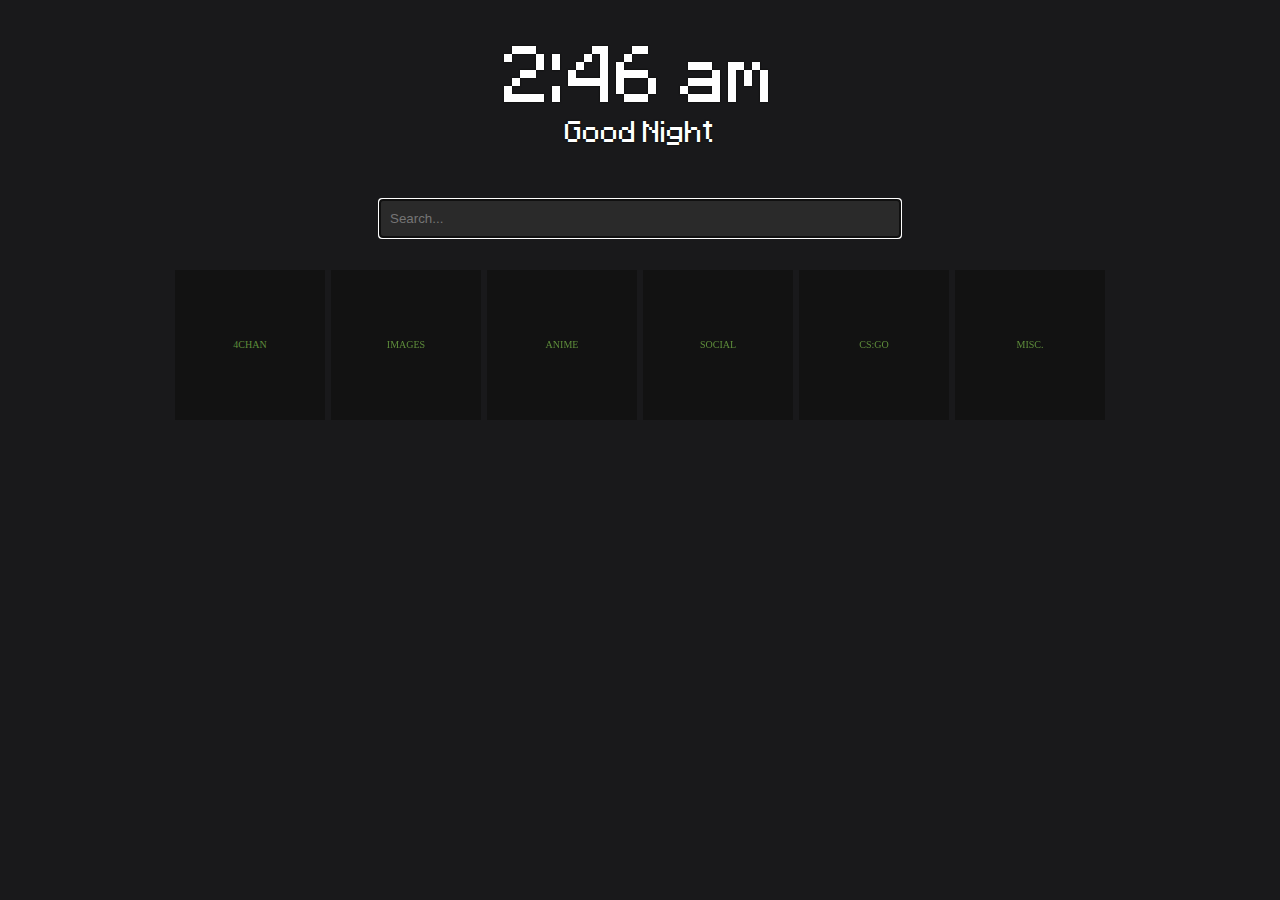
<file: index.html>
<!DOCTYPE html>
<html>
    <head>
        <title>startpage</title>
		<meta charset="utf-8">
        <script src="jquery.min.js"></script>
        <script src="main.js"></script>
		<link rel="icon" type="image/png" href="favicon.png">
		<link rel="stylesheet" type="text/css" href="fonts/font.css">
        <link rel="stylesheet" type="text/css" href="style.css">
    </head>
    <body>
        <div id="bgimg"></div>
		<div id="clock">0:00 am</div>
		<div id="greeting">Sleep Well</div>
		<div id="search">
	        <div class="content">
	            <input id="searchinput" type="text" autocomplete="off" placeholder="Search..." autofocus>
	        </div>
	    </div>
        <div id="container">
            <div id="cell">
                <div class="sqr">
                    <span>4chan</span>
                    <div class="content">
                        <a href="http://boards.4chan.org/a/">/a/</a><br>
                        <a href="http://boards.4chan.org/jp/">/jp/</a><br>
                        <a href="http://boards.4chan.org/w/">/w/</a><br>
                        <a href="http://boards.4chan.org/wg/">/wg/</a><br>
                        <a href="http://boards.4chan.org/g/">/g/</a><br>
                        <a href="http://boards.4chan.org/vg/">/vg/</a><br>
                    </div>
                </div>
                <div class="sqr">
                    <span>images</span>
                    <div class="content">
                        <a href="http://www.deviantart.com/">deviantart</a><br>
                        <a href="http://www.donmai.us/">danbooru</a><br>
                        <a href="http://alpha.wallhaven.cc/">wallhaven</a><br>
                        <a href="http://yande.re/">yande.re</a><br>
                        <a href="http://vector.booru.org/">vectorbooru</a><br>
                        <a href="http://zerochan.net/">zerochan</a><br>
                        <a href="https://nik.bot.nu">nik.bot</a><br>
						<a href="https://imgur.com/">imgur</a>
                    </div>
                </div>
                <div class="sqr">
                    <span>anime</span>
                    <div class="content">
                        <a href="http://horriblesubs.info/">horriblesubs</a><br>
                        <a href="http://myanimelist.net/">myanimelist</a><br>
                        <a href="http://anichart.net/">anichart</a><br>
                        <a href="http://anidb.net/">anidb</a><br>
                        <a href="http://nyaa.se/">nyaa.se</a><br>
                        <a href="http://bakabt.me/‎">bakabt</a>
                    </div>
                </div>
				<div class="sqr">
					<span>social</span>
					<div class="content">
						<a href="https://www.facebook.com/">facebook</a><br>
						<a href="https://www.twitter.com/">twitter</a><br>
						<a href="https://tumblr.com/">tumblr</a><br>
						<a href="https://instagram.com/">instagram</a>
					</div>
				</div>
				<div class="sqr">
					<span>cs:go</span>
					<div class="content">
						<a href="http://blog.counter-strike.net/">cs-blog</a><br>
						<a href="http://csgolounge.com/">csgo lounge</a><br>
						<a href="http://csgojackpot.com/"> csgo jackpot</a><br>
						<a href="https://www.reddit.com/r/globaloffensive">/r/globaloffensive</a><br>
						<a href="http://www.hltv.org/">hltv</a>
					</div>
				</div>
				<div class="sqr">
					<span>misc.</span>
					<div class="content">
						<a href="http://www.twitch.tv/">twitch</a><br>
						<a href="https://www.reddit.com/">reddit</a><br>
						<a href="http://store.steampowered.com/">steam</a><br>
						<a href="https://github.com/">github</a><br>
						<a href="http://www.mangaeden.com/">mangaeden</a>
					</div>
				</div>
            </div>
        </div>
    </body>
</html>
</file>
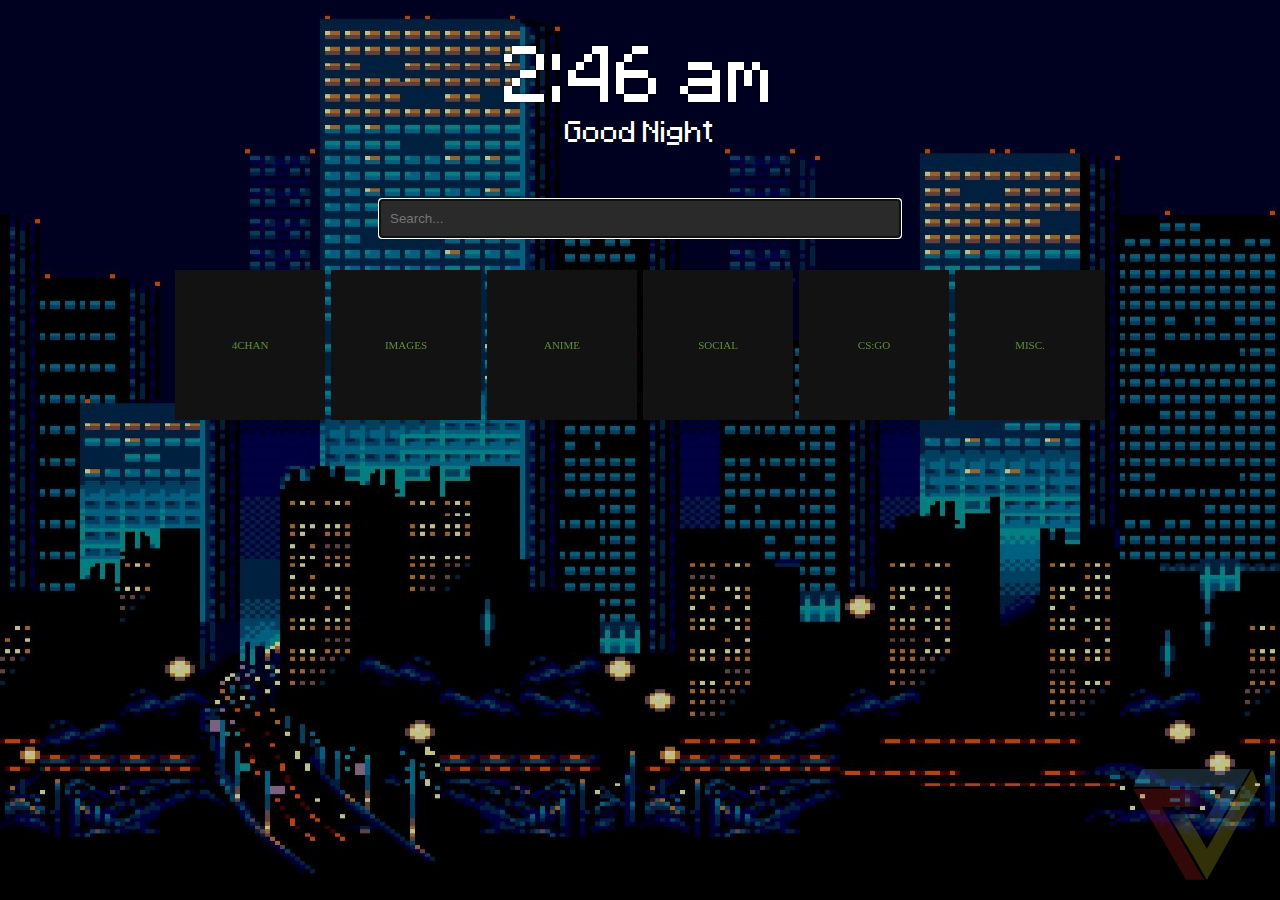
<file: yukisuki/index.html>
<!DOCTYPE html>
<html>
    <head>
        <title>startpage</title>
		<meta charset="utf-8">
        <script src="jquery.min.js"></script>
        <script src="main.js"></script>
		<link rel="icon" type="image/png" href="favicon.png">
		<link rel="stylesheet" type="text/css" href="fonts/font.css">
        <link rel="stylesheet" type="text/css" href="style.css">
    </head>
    <body>
        <div id="bgimg"></div>
		<div id="clock">0:00 am</div>
		<div id="greeting">Midnight</div>
		<div id="search">
	        <div class="content">
	            <input id="searchinput" type="text" autocomplete="off" placeholder="Search..." autofocus>
	        </div>
	    </div>
        <div id="container">
            <div id="cell">
                <div class="sqr">
                    <span>4chan</span>
                    <div class="content">
                        <a href="http://boards.4chan.org/a/">/a/</a><br>
                        <a href="http://boards.4chan.org/jp/">/jp/</a><br>
                        <a href="http://boards.4chan.org/w/">/w/</a><br>
                        <a href="http://boards.4chan.org/wg/">/wg/</a><br>
                        <a href="http://boards.4chan.org/g/">/g/</a><br>
                        <a href="http://boards.4chan.org/vg/">/vg/</a><br>
                    </div>
                </div>
                <div class="sqr">
                    <span>images</span>
                    <div class="content">
                        <a href="http://www.deviantart.com/">deviantart</a><br>
                        <a href="http://www.donmai.us/">danbooru</a><br>
                        <a href="http://alpha.wallhaven.cc/">wallhaven</a><br>
                        <a href="http://yande.re/">yande.re</a><br>
                        <a href="http://vector.booru.org/">vectorbooru</a><br>
                        <a href="http://zerochan.net/">zerochan</a><br>
                        <a href="https://nik.bot.nu">nik.bot</a><br>
						<a href="https://imgur.com/">imgur</a>
                    </div>
                </div>
                <div class="sqr">
                    <span>anime</span>
                    <div class="content">
                        <a href="http://horriblesubs.info/">horriblesubs</a><br>
                        <a href="http://animeshow.tv/">animeshow</a><br>
                        <a href="http://anichart.net/">anichart</a><br>
                        <a href="http://anidb.net/">anidb</a><br>
                        <a href="http://nyaa.se/">nyaa.se</a><br>
                        <a href="http://bakabt.me/">bakabt</a><br>
						<a href="http://www.waoanime.tv/">waoanime</a>
                    </div>
                </div>
				<div class="sqr">
					<span>social</span>
					<div class="content">
						<a href="https://www.facebook.com/">facebook</a><br>
						<a href="https://www.twitter.com/">twitter</a><br>
						<a href="https://tumblr.com/">tumblr</a><br>
						<a href="https://instagram.com/">instagram</a>
					</div>
				</div>
				<div class="sqr">
					<span>cs:go</span>
					<div class="content">
						<a href="http://blog.counter-strike.net/">cs-blog</a><br>
						<a href="http://csgolounge.com/">csgo lounge</a><br>
						<a href="http://csgojackpot.com/"> csgo jackpot</a><br>
						<a href="https://www.reddit.com/r/globaloffensive">/r/globaloffensive</a><br>
						<a href="http://www.hltv.org/">hltv</a><br>
						<a href="http://csgoshuffle.com/">csgo shuffle</a>
					</div>
				</div>
				<div class="sqr">
					<span>misc.</span>
					<div class="content">
						<a href="http://www.twitch.tv/">twitch</a><br>
						<a href="https://www.reddit.com/">reddit</a><br>
						<a href="http://store.steampowered.com/">steam</a><br>
						<a href="https://github.com/">github</a><br>
						<a href="http://www.mangaeden.com/">mangaeden</a>
					</div>
				</div>
            </div>
        </div>
    </body>
</html>
</file>
<file: fonts/font.css>
@font-face {
	font-family: "minecraftfont";
	src: url("./minecraftfont.eot");
	src: local("minecraftfont"), url("./minecraftfont.woff") format("woff"), url("./minecraftfont.ttf") format("truetype");
}

.customFont_MC {
	font-family: "minecraftfont" !important;
}
</file>
<file: style.css>
body {
	overflow: hidden;
}

a {
	text-decoration: none;
    line-height: 25px;
}

#bgimg {
	z-index: -10;
	position: fixed;
    background-size: cover;
    background-repeat: no-repeat;
}

#container {
	width: 100%;
	display: table;
}

#cell {
	display: table-cell;
	vertical-align: middle;
	text-align: center;
}

.sqr {
	display: inline-block;
	width: 150px;
	height: 150px;
	margin: 3px 1px;
	overflow: hidden;
    -moz-transition: all .25s ease-in-out;
	-webkit-transition: all .25s ease-in-out;
	-o-transition: all .25s ease-in-out;
	transition: all .25s ease-in-out;
	vertical-align: top;
}

.content {
	margin: 0 10px 0;
	line-height: 25px;
}

span {
	width: inherit;
	height: inherit;
	line-height: 150px;
	text-transform: uppercase;
}

#clock, #greeting {
	font-family: "minecraftfont";
	color: #ffffff;
	text-shadow: 0 0 2px #000000;
	text-align: center;
	width: 100%;
}

#clock {
	font-size: 4em;
	height: 100px;
	margin: 30px 0 0 0;
}

#greeting {
	font-size: 1.5em;
	height: 75px;
	margin: -15px 0 -10px 0;
}

#search {
	margin: 10px 0 30px 0;
	text-align: center;
	line-height: 75px;
}

#searchinput {
    width: 500px;
    height: 37px;
	margin: 10px 0 0 0;
    padding: 0 10px;
    border: none;
}
</file>
<file: yukisuki/fonts/font.css>
@font-face {
	font-family: "minecraftfont";
	src: url("./minecraftfont.eot");
	src: local("minecraftfont"), url("./minecraftfont.woff") format("woff"), url("./minecraftfont.ttf") format("truetype");
}

.customFont_MC {
	font-family: "minecraftfont" !important;
}
</file>
<file: yukisuki/style.css>
html {
	height: 100%;
}

body {
	overflow: hidden;
	background-position: center center;
	background-repeat: no-repeat;
	background-size: cover;
	background-attachment: fixed;
	margin: 0;
	padding: 0;
}

a {
	text-decoration: none;
    line-height: 25px;
}

#bgimg {
	z-index: -10;
	position: fixed;
    background-size: cover;
    background-repeat: no-repeat;
}

#container {
	width: 100%;
	display: table;
}

#cell {
	display: table-cell;
	vertical-align: middle;
	text-align: center;
}

.sqr {
	display: inline-block;
	width: 150px;
	height: 150px;
	margin: 3px 1px;
	overflow: hidden;
    -moz-transition: all .25s ease-in-out;
	-webkit-transition: all .25s ease-in-out;
	-o-transition: all .25s ease-in-out;
	transition: all .25s ease-in-out;
	vertical-align: top;
}

.content {
	margin: 0 10px 0;
	line-height: 25px;
}

span {
	width: inherit;
	height: inherit;
	line-height: 150px;
	text-transform: uppercase;
}

#clock, #greeting {
	font-family: "minecraftfont";
	color: #ffffff;
	text-shadow: 0 0 2px #000000;
	text-align: center;
	width: 100%;
}

#clock {
	font-size: 4em;
	height: 100px;
	margin: 30px 0 0 0;
}

#greeting {
	font-size: 1.5em;
	height: 75px;
	margin: -15px 0 -10px 0;
}

#search {
	margin: 10px 0 30px 0;
	text-align: center;
	line-height: 75px;
}

#searchinput {
    width: 500px;
    height: 37px;
	margin: 10px 0 0 0;
    padding: 0 10px;
    border: none;
}
</file>
